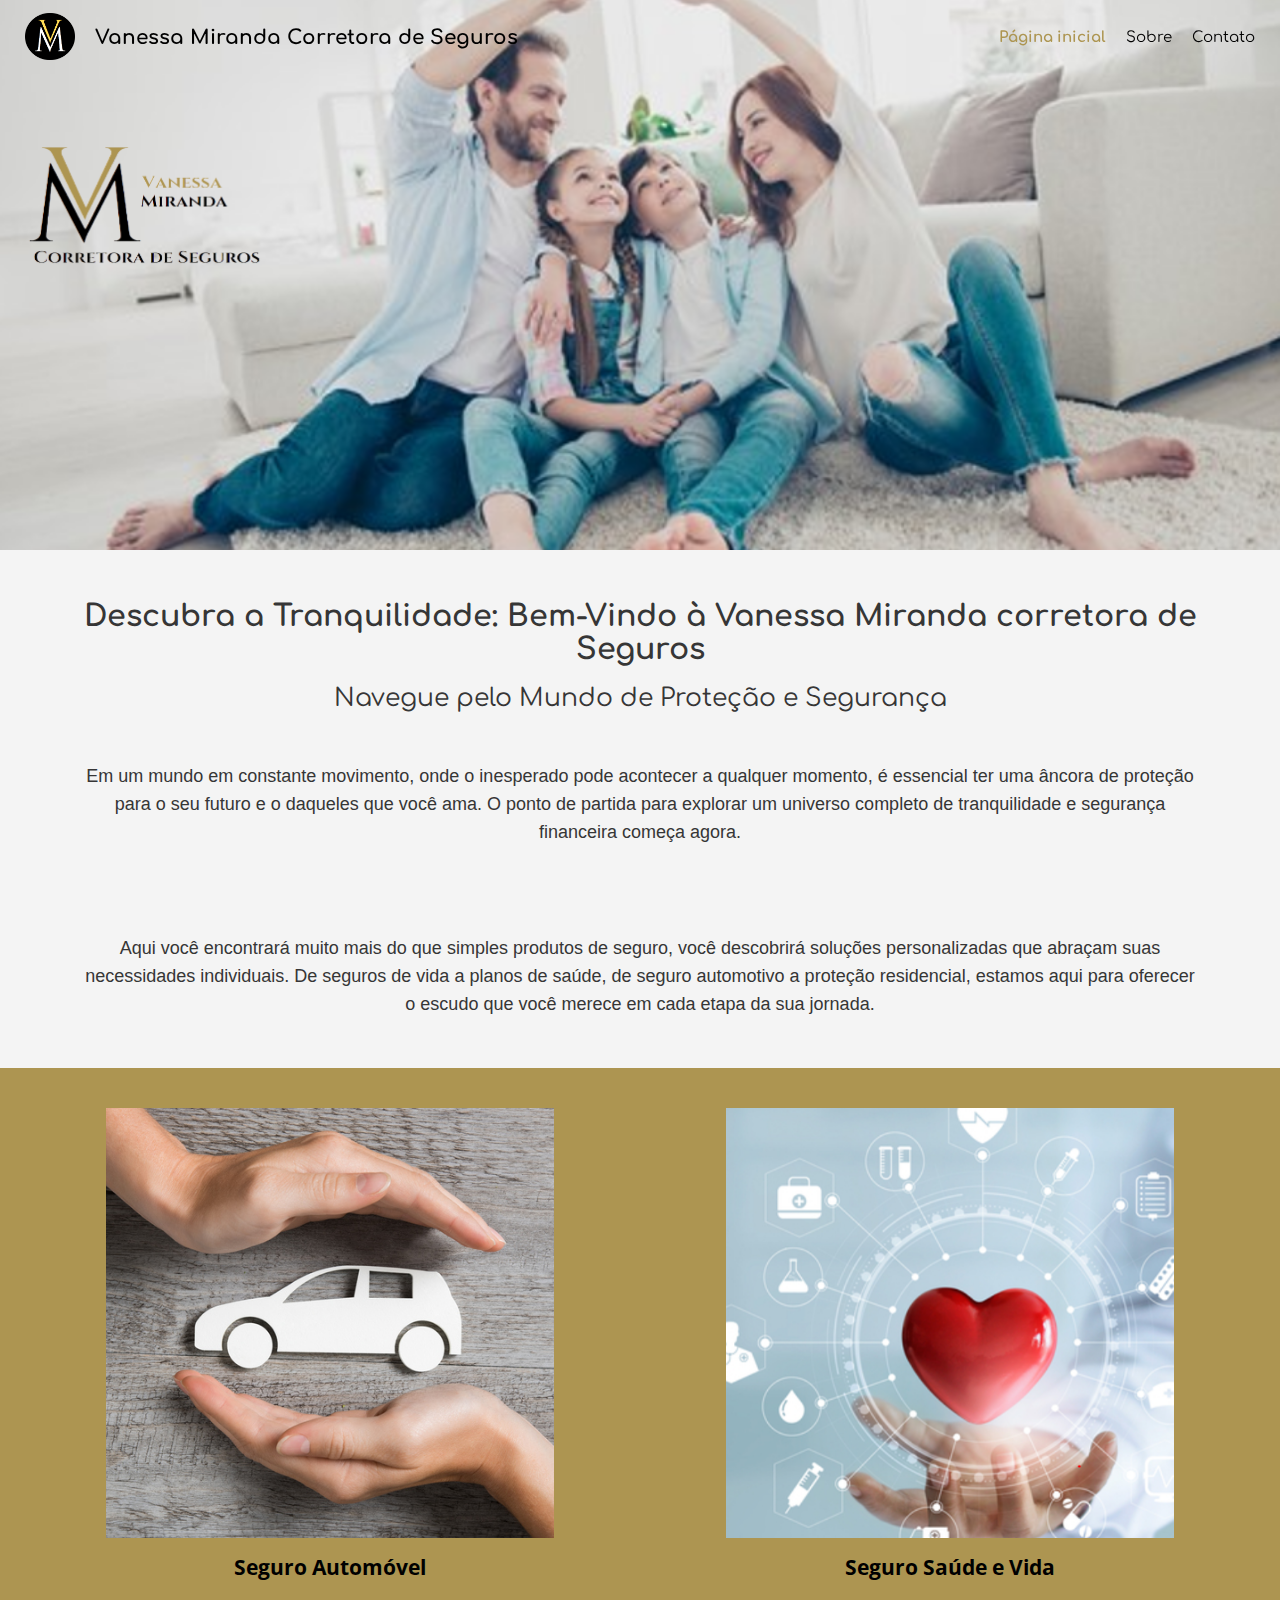
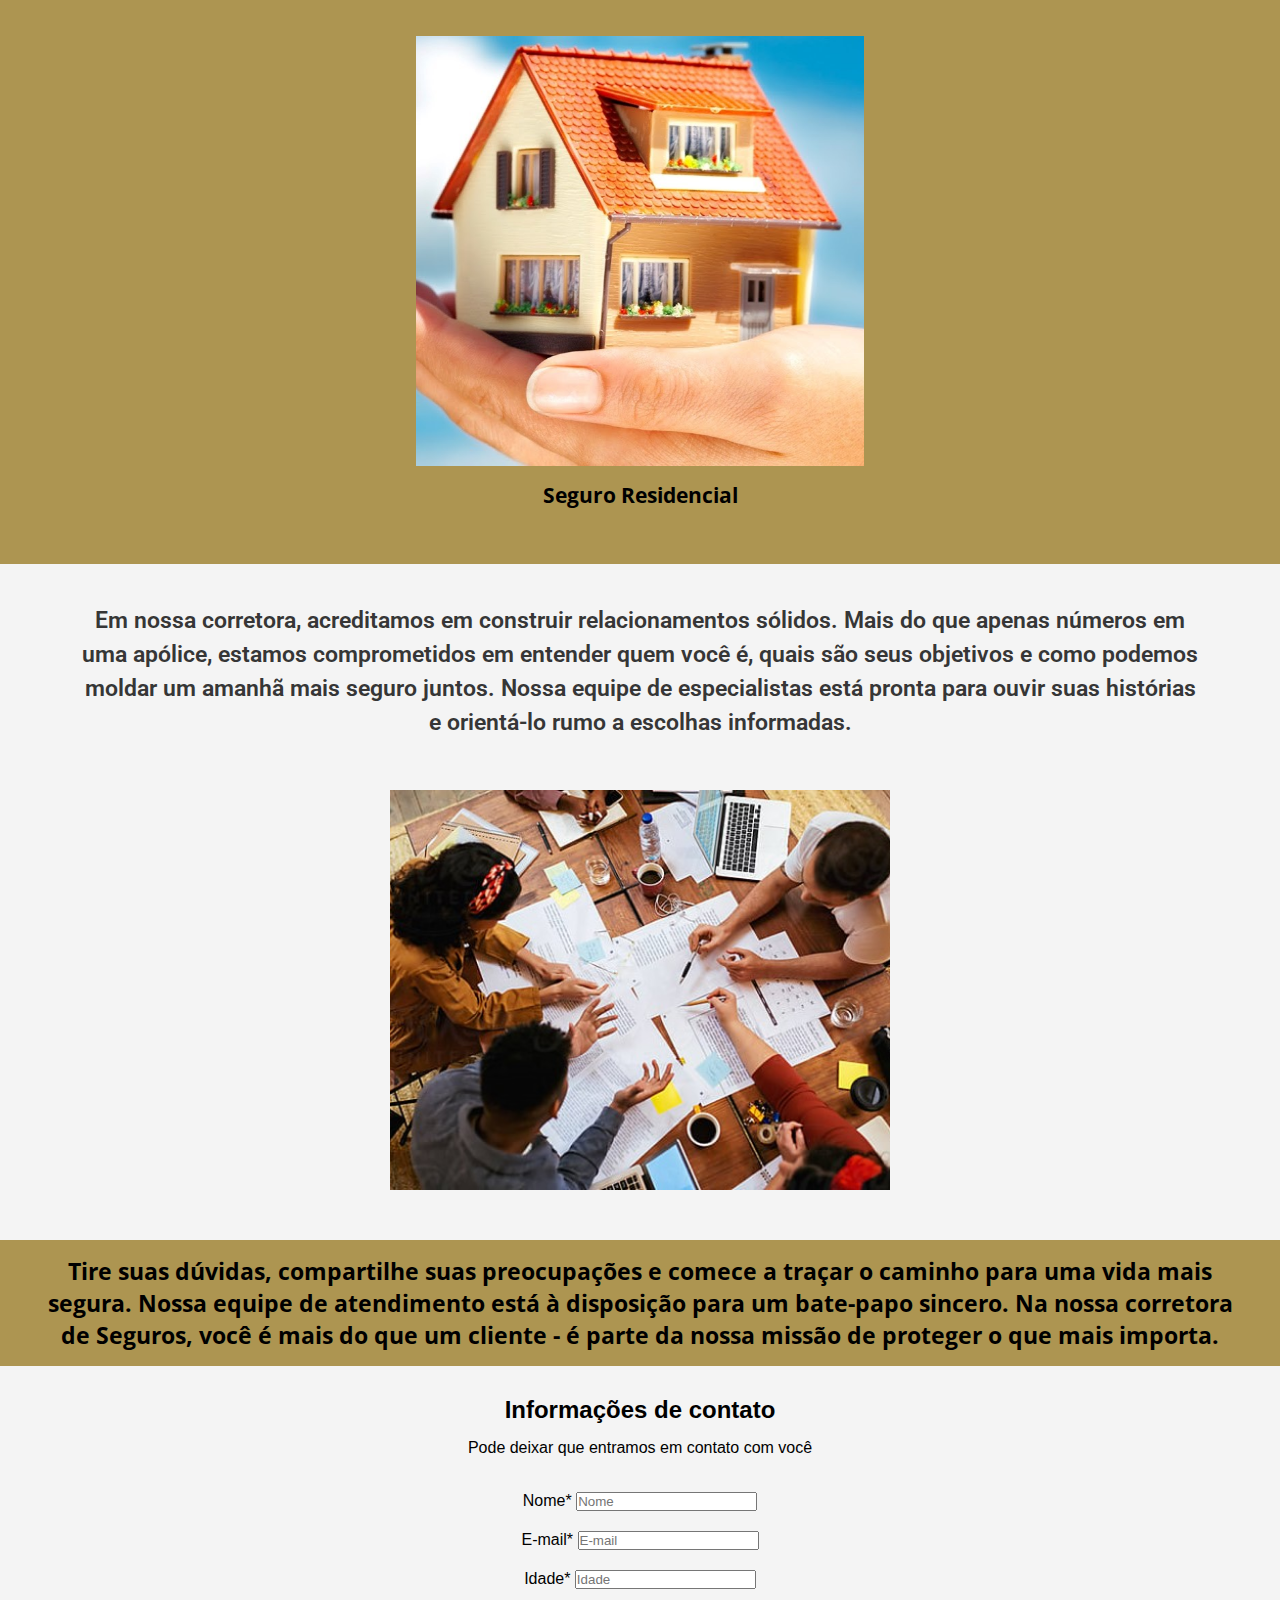
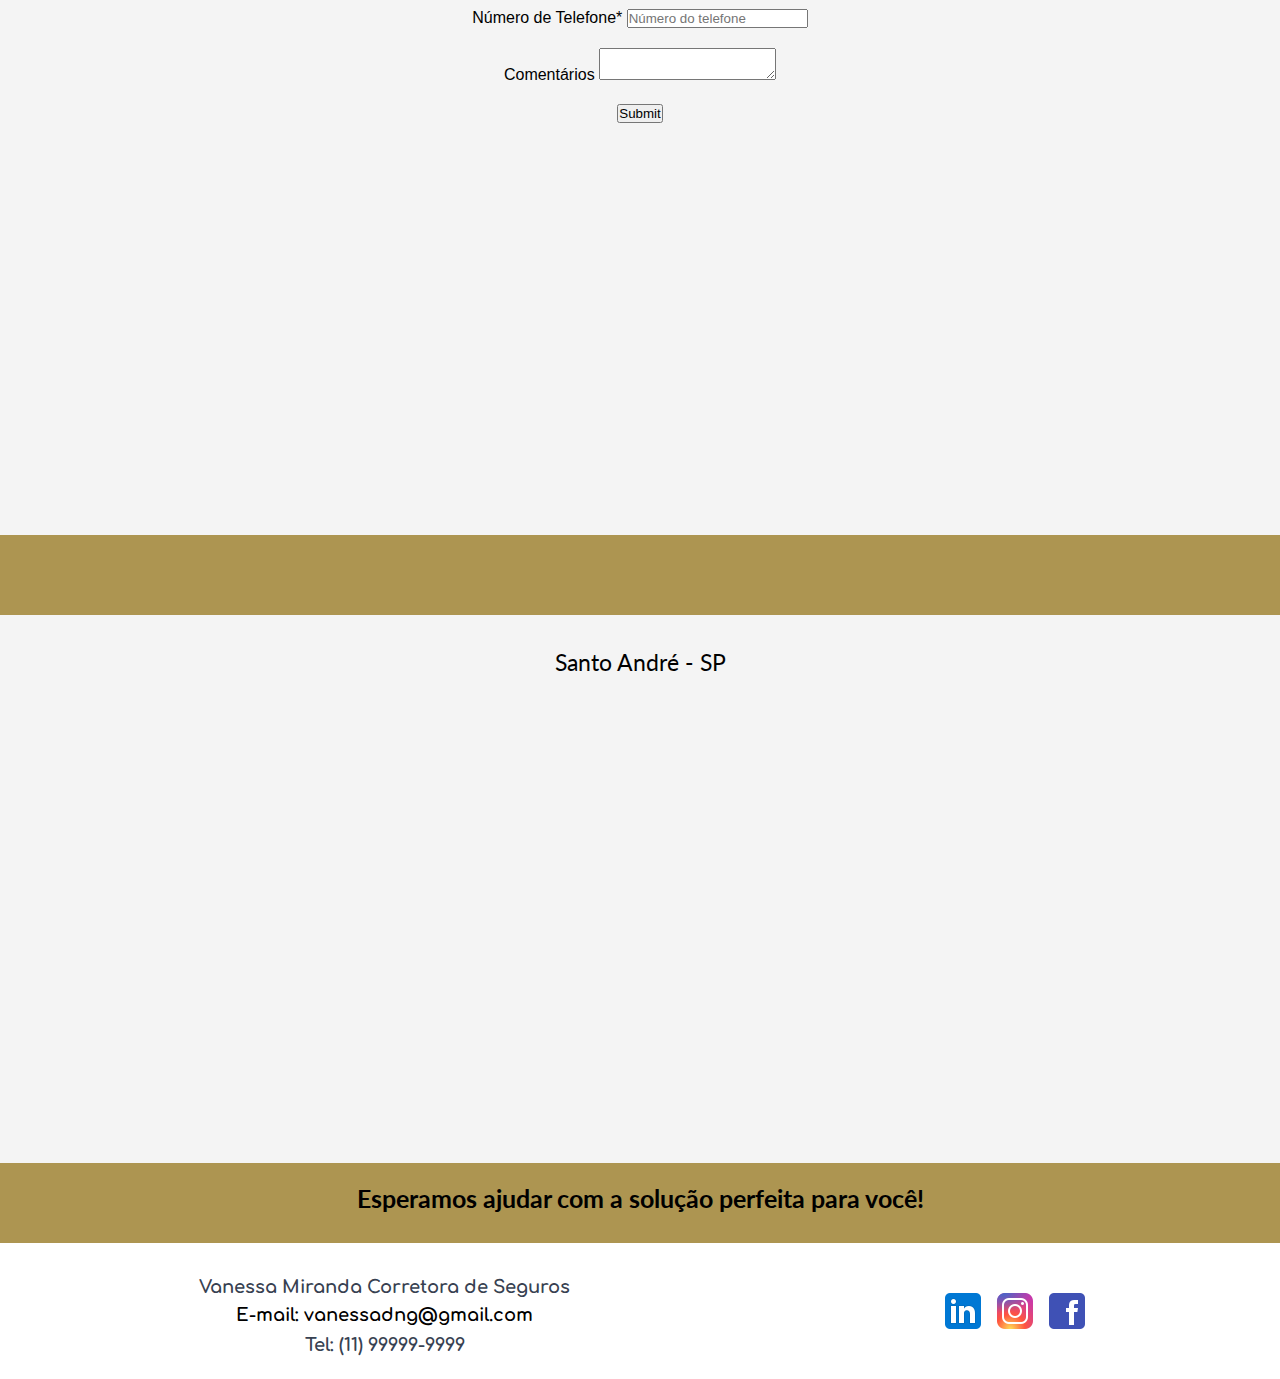
<file: index.html>
<!DOCTYPE html>
<html lang="pt-br">
  <head>
    <meta charset="UTF-8" />
    <meta name="viewport" content="width=device-width, initial-scale=1.0" />
    <link rel="shortcut icon" type="imagex/png" href="Imagens/logotipo.ico">
    <title>Vanessa Miranda Corretora de Seguros</title>
    <link rel="preconnect" href="https://fonts.googleapis.com" />
    <link rel="preconnect" href="https://fonts.gstatic.com" crossorigin />
    <link
      href="https://fonts.googleapis.com/css2?family=Comfortaa&family=Dancing+Script:wght@600&display=swap"
      rel="stylesheet"/>
    <link rel="stylesheet" href="./style.css"/>
  </head>

  <body>

    <!-- Cabeçalho -->
    <header>
      <nav>
        <section class="back">
          <div class="menu">
            <ul class="logo">
              <li>
                <img
                  src="Imagens/logo.png"
                  alt="logomarca da Vanessa Miranda Corretora de Seguros"
                  width="50px"
                  height="50px"/>
              </li>
              <li><h5>Vanessa Miranda Corretora de Seguros</h5></li>
            </ul>
          
            <ul class="nav">
              <li class="link_ativo">Página inicial</li>
              <li>
                <a href="sobre.html" style="text-decoration: none">Sobre</a>
              </li>
              <li>
                <a href="#footer" style="text-decoration: none">Contato</a>
              </li>
            </ul>
          </div>
        </section>
      </nav>

      <section class="VanMir">
        <div class="VanMir"><img src="Imagens/VanMiranda.png" ></div>
      </section>

    </header>

    <!-- Fim do Cabeçalho -->


    <!-- Corpo do site -->

    <div class="chamada">
      <h3>
        Descubra a Tranquilidade: Bem-Vindo à Vanessa Miranda corretora de
        Seguros
      </h3>
      <br/>
      <h4>Navegue pelo Mundo de Proteção e Segurança</h4>
    </div>

    <section>
      <article>
        <h1>
          Em um mundo em constante movimento, onde o inesperado pode acontecer a
          qualquer momento, é essencial ter uma âncora de proteção para o seu
          futuro e o daqueles que você ama. O ponto de partida para explorar um
          universo completo de tranquilidade e segurança financeira começa
          agora.
        </h1>
      </article>
      <br/>
      <article>
        <h1>
          Aqui você encontrará muito mais do que simples produtos de seguro,
          você descobrirá soluções personalizadas que abraçam suas necessidades
          individuais. De seguros de vida a planos de saúde, de seguro
          automotivo a proteção residencial, estamos aqui para oferecer o escudo
          que você merece em cada etapa da sua jornada.
        </h1>
      </article>
    </section>


    <!-- Imagens com os tipos de seguros -->
    <section class="container">
      <div class="card-container">
        <div class="card">
          <img src="./Imagens/Seguro auto.png" />
          <p>Seguro Automóvel</p>
        </div>

        <div class="card">
          <img src="./Imagens/Seguro saúde.png" />
          <p>Seguro Saúde e Vida</p>
        </div>

        <div class="card">
          <img src="./Imagens/Seguro residencia.png" />
          <p>Seguro Residencial</p>
        </div>
      </div>
    </section>

    <section>
      <article class="construir">
        Em nossa corretora, acreditamos em construir relacionamentos sólidos.
        Mais do que apenas números em uma apólice, estamos comprometidos em
        entender quem você é, quais são seus objetivos e como podemos moldar um
        amanhã mais seguro juntos. Nossa equipe de especialistas está pronta
        para ouvir suas histórias e orientá-lo rumo a escolhas informadas.
      </article>
    </section>

    <div class="equipe">
      <img src="./Imagens/Equipe.jpg" />
    </div>

    <div class="duvidas_dourado">
      Tire suas dúvidas, compartilhe suas preocupações e comece a traçar o
      caminho para uma vida mais segura. Nossa equipe de atendimento está à
      disposição para um bate-papo sincero. Na nossa corretora de Seguros, você
      é mais do que um cliente - é parte da nossa missão de proteger o que mais
      importa.
    </div>


    <!-- Formulário -->
    <div>
      <form class="items_form">
        <h2>Informações de contato</h2>
        <p>Pode deixar que entramos em contato com você</p>
        Nome* <input type="text" placeholder="Nome" /><br />
        E-mail* <input type="email" placeholder="E-mail" /><br />
        Idade* <input type="text" placeholder="Idade" /><br />
        Número de Telefone*
        <input type="tel" placeholder="Número do telefone" /><br />
        Comentários <textarea></textarea><br />
        <input type="submit" placeholder="Enviar" />
      </form>
    </div>

    <!-- Vídeo -->
    <div>
      <iframe
        width="560"
        height="315"
        src="https://www.youtube.com/embed/5UoK7mu1ZJM?si=SB_WAON9fLaQ50WV"
        title="YouTube video player"
        frameborder="0"
        allow="accelerometer; autoplay; clipboard-write; encrypted-media; gyroscope; picture-in-picture; web-share"
        allowfullscreen
      >
      </iframe>
    </div>

    <section class="dourado vazia"></section>
    <br/>


    <!-- Mapa -->

    <div class="mapa">
      <p>Santo André - SP</p>
      <iframe
        src="https://www.google.com/maps/embed?pb=!1m18!1m12!1m3!1d233794.90259281464!2d-46.587663362639184!3d-23.710074400800014!2m3!1f0!2f0!3f0!3m2!1i1024!2i768!4f13.1!3m3!1m2!1s0x94ce4278871d7eef%3A0x9eaaca862adb4ede!2sSanto%20Andr%C3%A9%2C%20SP!5e0!3m2!1spt-BR!2sbr!4v1699538641269!5m2!1spt-BR!2sbr"
        width="600"
        height="450"
        style="border: 0"
        allowfullscreen=""
        loading="lazy"
        referrerpolicy="no-referrer-when-downgrade">
      </iframe>
    </div>

    <br/>
    <div class="dourado_2">
      <h4>Esperamos ajudar com a solução perfeita para você!</h4>
    </div>


    <!-- JavaScript -->
    <script src="menu.js"></script>

  </body>


  <!-- Rodapé -->

  <footer id="footer">
    <div>
      <ul>
        <li>
          <h2>Vanessa Miranda Corretora de Seguros</h2>
          <a href="maito:vanessadng@gmail.com" style="text-decoration: none"
            >E-mail: vanessadng@gmail.com</a
          >
          <h2>Tel: (11) 99999-9999</h2>
        </li>
      </ul>
    </div>

    <div>
      <ul>
        <li>
          <a
            href="https://www.linkedin.com/in/vanessa-gonçalves-9974a9129"
            target="_blank"
            ><img src="Imagens/icons8-linkedin-logo-48.png"
          /></a>
          <img src="Imagens/icons8-instagram-48.png" />
          <img src="Imagens/icons8-facebook-48.png" />
        </li>
      </ul>
    </div>
  </footer>

</html>
</file>
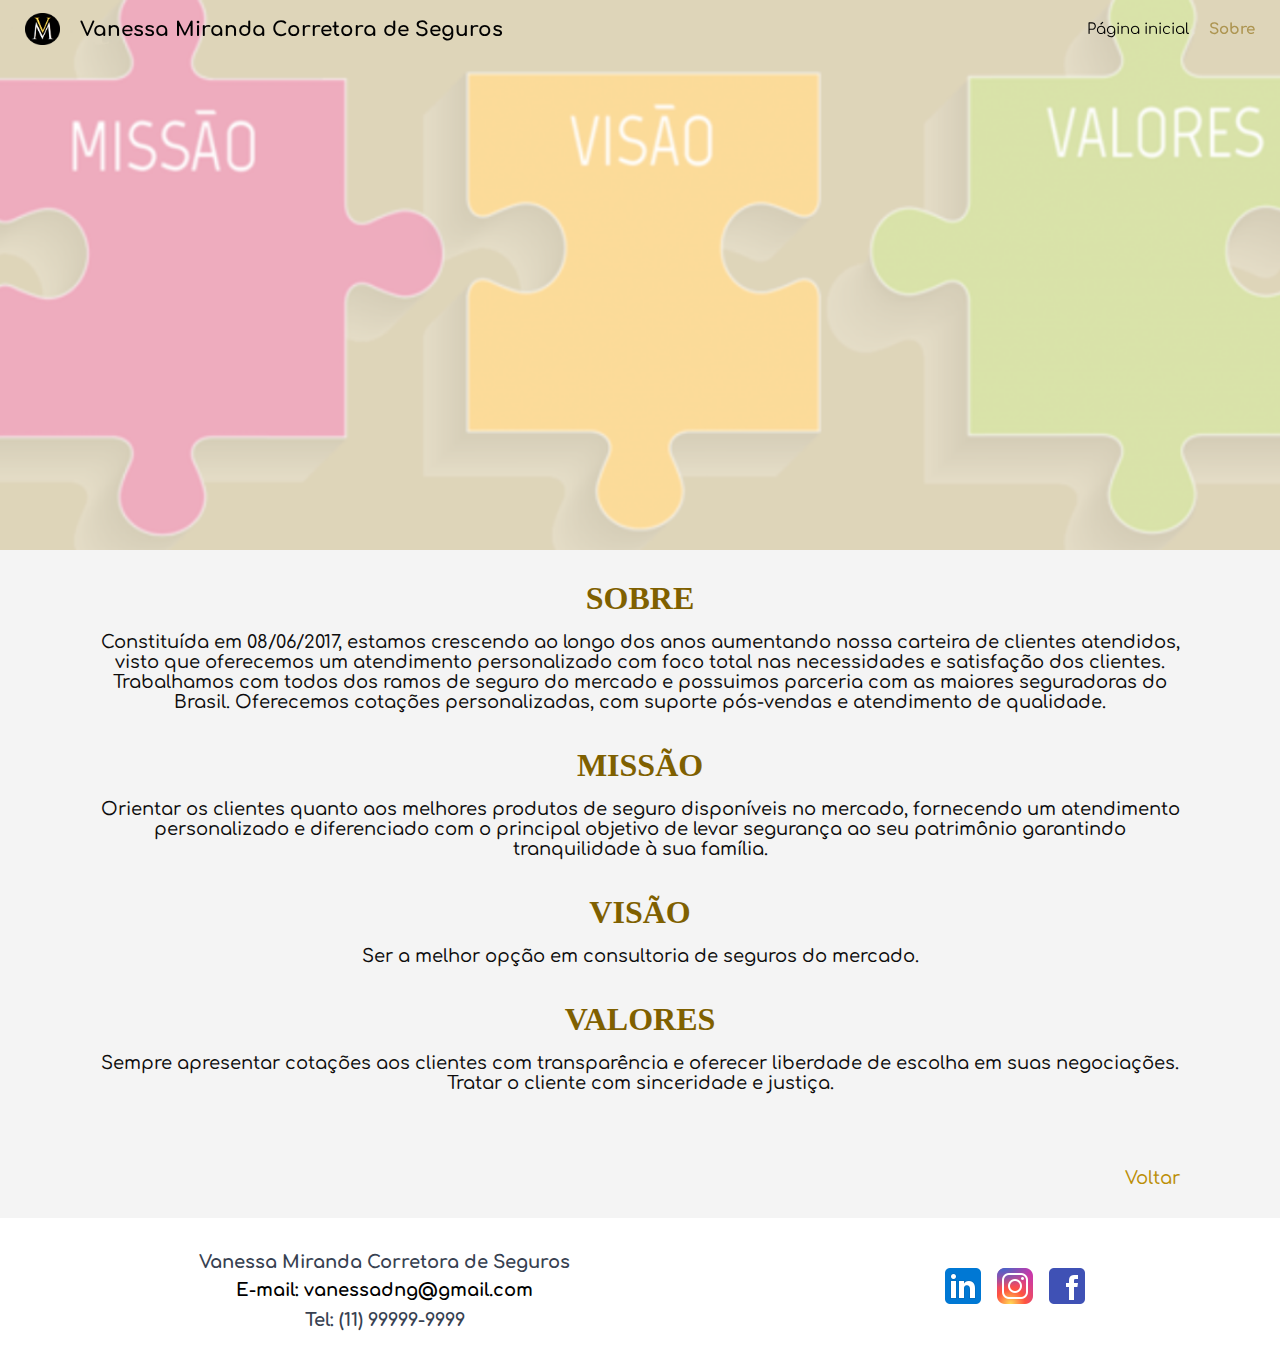
<file: sobre.html>
<!DOCTYPE html>
<html lang="pt-br">
  <head>
    <meta charset="UTF-8" />
    <meta http-equiv="X-UA-Compatible" content="IE=edge" />
    <meta name="viewport" content="width=device-width, initial-scale=1.0" />
    <title>Sobre</title>
    <link rel="stylesheet" href="./style.css" />
  </head>

  <body>

    <!-- Cabeçalho -->
    <header>
      <nav>
        <section class="header_sobre">
          <div class="menu">
            <ul class="logo">
              <li>
                <img
                  src="Imagens/logo.png"
                  alt="logomarca da Vanessa Miranda Corretora de Seguros"
                  width="35px"
                  height="35px"
                />
              </li>
              <li><h5>Vanessa Miranda Corretora de Seguros</h5></li>
            </ul>

            <ul class="nav">
              <li><a href="index.html" style="text-decoration: none">Página inicial</a></li>
              <li class="link_ativo">Sobre</li>
            </ul>
          </div>
        </section>
      </nav>
    </header>

    <!-- Fim do Cabeçalho -->


    <!-- Corpo do site -->
    <div class="sobre_p">
      <div>
        <h3><span>SOBRE</span></h3>
        <p>
          Constituída em 08/06/2017, estamos crescendo ao longo dos anos
          aumentando nossa carteira de clientes atendidos, visto que oferecemos
          um atendimento personalizado com foco total nas necessidades e
          satisfação dos clientes. Trabalhamos com todos dos ramos de seguro do
          mercado e possuimos parceria com as maiores seguradoras do Brasil.
          Oferecemos cotações personalizadas, com suporte pós-vendas e
          atendimento de qualidade.
        </p>
      </div>

      <br/>

      <div>
        <h3><span>MISSÃO</span></h3>
        <p>
          Orientar os clientes quanto aos melhores produtos de seguro
          disponíveis no mercado, fornecendo um atendimento personalizado e
          diferenciado com o principal objetivo de levar segurança ao seu
          patrimônio garantindo tranquilidade à sua família.
        </p>
      </div>

      <br/>

      <div>
        <h3><span>VISÃO</span></h3>
        <p>Ser a melhor opção em consultoria de seguros do mercado.</p>
      </div>

      <br/>

      <div>
        <h3><span>VALORES</span></h3>
        <p>
          Sempre apresentar cotações aos clientes com transparência e oferecer
          liberdade de escolha em suas negociações. Tratar o cliente com
          sinceridade e justiça.
        </p>
      </div>

      <br/>
      <br/>
      <br/>

      <div class="voltar">
        <a href="index.html" style="text-decoration: none"
          >Voltar</a>
      </div>
    </div>

    <script src="menu.js"></script>
  </body>


  <!-- Rodapé -->

  <footer>
    
    <div>
      <ul>
        <li>
          <h2>Vanessa Miranda Corretora de Seguros</h2>
          <a href="maito:vanessadng@gmail.com" style="text-decoration: none">E-mail: vanessadng@gmail.com</a>
          <h2>Tel: (11) 99999-9999</h2>
        </li>
      </ul>
    </div>
    
    <div>
      <ul>
        <li>
          <a href="https://www.linkedin.com/in/vanessa-gonçalves-9974a9129" target="_blank"><img src="Imagens/icons8-linkedin-logo-48.png"></a>
          <img src="Imagens/icons8-instagram-48.png">
          <img src="Imagens/icons8-facebook-48.png">
        </li>
      </ul>
    </div>  
</footer>

</html>
</file>
<file: style.css>
@import url('https://fonts.googleapis.com/css2?family=Comfortaa&family=Lato&family=Open+Sans:wght@500&family=Roboto&display=swap');

*{
    margin: 0;
    padding: 0;
    box-sizing: border-box;
    text-align: center;
}

body {
    background-color: #F4F4F4;
}

/* Cabeçalho */
header {
    height: 550px;
}

.back {
    background-image: url(Imagens/background.png);
    background-repeat: no-repeat;
    background-size: 100%;
    background-position: center center;
    background-size: cover;
    height: 550px;
    width: 100%;
}

.menu {
    width: 100%;
    display: flex;
    padding-top: 10px;
    flex-direction: row;
    justify-content: space-between;
    list-style: none;
    position: fixed;
    top: 0;
    left: 0;
}

div.rolagem {
    background-color: #0d0c0c;
    color: white;
}

div.rolagem a {
    color: white;
}

.logo {
    display: flex;
    flex-direction: row;
    align-items: center;
    padding-left: 15px;
    list-style: none;
}

.logo img {
    padding-top: 3px;
}

.logo li {
    margin: 0 10px;
}

header h5 {
    font-family: 'Comfortaa', cursive;
    font-size: 20px;
    text-align: left;
}

.nav {
    display: flex;
    flex-direction: row;
    align-items: center;
    list-style: none;
    font-family: 'Comfortaa', cursive;
    font-size: 15px;
    padding-right: 15px;
}

.link_ativo {
    color: #ad9551;
    font-weight: bolder;
}

.nav li{
    margin: 0 10px;
}

a:hover {
    font-size: 20px;
}

a:link {
    color: black;
}

a:visited {
    color: black;
}

.VanMir {
    position: absolute;
    top: 70px;
    left: 10px;
}

.VanMir img {
    width: 250px;
    height: 130px;
}

/* Fim do cabeçalho */


/* Corpo do site */
.chamada {
    font-family: 'Comfortaa', cursive;
    color: #363636;
    margin: 50px 40px;
}

article {
    margin: 30px 80px 40px 80px;
    color: #363636;
    line-height: 28px;
}

article h1 {
    font-family: Verdana, Geneva, Tahoma, sans-serif;
    font-size: 18px;
    font-weight:lighter;
}

.construir {
    font-family: 'Roboto', sans-serif;
    font-size: 23px;
    font-weight: 600;
    margin-top: 40px;
    line-height: 34px;
}

.duvidas {
    font-family: 'Open Sans', sans-serif;
    font-size: 24px;
}

.chamada h3 {
    font-size: 30px;
}

.chamada h4 {
    font-size: 25px;
    font-weight: normal;
}



/* Imagens com os tipos de seguros */

.container{
    display: flex;
    flex-wrap: wrap;
    flex-flow: row wrap;
    margin-top: 50px;
    width: 100%;
    height: auto;
    padding: 20px;
    background-color: #ad9551;
}

.card-container {
    display: flex; flex-direction: row;
    flex-wrap: wrap;
    align-items: center;
    justify-content: space-around;
}

.card{
    display: flex;
    flex-direction: column;
    align-items: center;
    text-align: center;
    justify-content: space-around;
    margin: 20px;
}

.card img{
    height: 430px;
    width: 448px;
    object-fit: cover;
    justify-content: space-around;
    justify-self: center;
}

.card p {
    font-family: 'Open Sans', sans-serif;
    font-size: 21px;
    font-weight: bolder;
}

.equipe {
    display: flex;
    justify-content: center;
    height: 400px;
    width: 100%;
    margin-top: 50px;
    margin-bottom: 50px;
}

.equipe img {
    height: 400px;
    width: 500px;
    object-fit: cover;
}

.duvidas_dourado {
    display: flex;
    align-items: center;
    width: 100%;
    padding: 15px 40px;
    font-size: 23px;
    font-family: 'Open Sans', sans-serif;
    font-weight: bolder;
    background-color: #ad9551;
}


/* Formulário */
form {
    margin-top:30px;
    height: 400px;
    font-family: Verdana, Geneva, Tahoma, sans-serif;
    align-items: center;
}

form h2, p {
    margin: 15px 0;
}

form ::placeholder{
    text-align: left;
}

.items_form input, textarea {
    margin-top: 20px;
    text-align: left;
}

.dourado {
    background-color: #ad9551;
}

.vazia {
    background-color: #ad9551;
    height: 80px;
    margin-top: 20px;
}

.dourado_2 {
    background-color: #ad9551;
    font-family: 'Lato', sans-serif;
    font-size: 25px;
    text-align: center;
    padding: 20px 10px;
    height: 80px;
}


/* Mapa */

.mapa p{
    text-align: center;
    font-family: 'Lato', sans-serif;
    font-size: 23px;    
}


/* Rodapé */

footer {
    display: flex;
    align-items: center;
    justify-content: center;
    justify-content: space-around;
    width: 100%;
    box-sizing: border-box;
    padding: 30px 10px 20px;
    color: #374151;
    background-color: white;
    font-family: 'Comfortaa', cursive;
    font-size: 12px;
    line-height: 28px;
}

footer a {
    font-size: 18px;
    color: #374151;
    font-weight:bold;
}

footer ul{
    padding-left: 10px;
    align-items: center;
    column-gap: 10px;
}

footer li {
    list-style: none;
}


/* Página Sobre */

.header_sobre {
    background-image: url(Imagens/Sobre.png);
    background-repeat: no-repeat;
    background-size: 100%;
    background-position: center center;
    background-size: cover;
    height: 550px;
    width: 100%;
}

h3 span {
    color: #7f6000;
    font-size: 32px;
    font-family: 'Times New Roman', Arial;
    font-weight: 700;
    vertical-align: baseline;
}

.sobre_p {
    color: #0d0c0c;
    font-family: 'Comfortaa', cursive;
    font-size: 18px;
    font-weight: 500;
    vertical-align: baseline;
    margin: 30px 100px;
}

.voltar {
    display: flex;
    justify-content: right;   
}

div .voltar a {
    color: #bb8e06;
}
</file>
